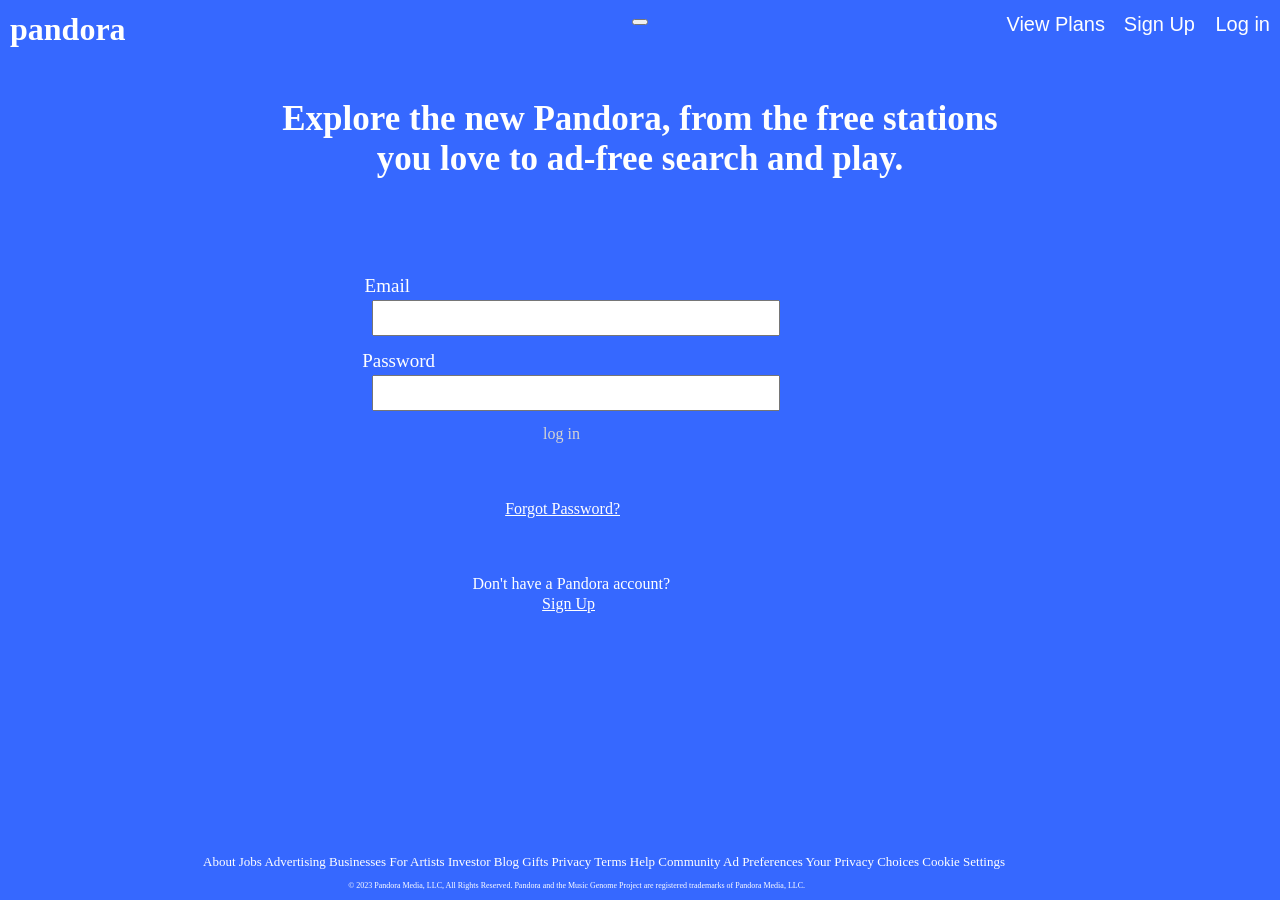
<file: index.html>
<!DOCTYPE html>
<html>
<link rel="stylesheet" href="styles.css">
<title>
    CopyCat
</title>

<body>
    <h1 class="logo">
        pandora


    </h1>
    <center class="text">
        <button>
            <p1 class="stuff">
                Log in
            </p1>
            <p1 class="sign">
                Sign Up
            </p1>
            <p1 class="view">
                View Plans
            </p1>


        </button>
        <a href="https://www.pandora.com/account/help" class="forgotten">
            Forgot Password?
        </a>
        <p1 class="login">
            log in
        </p1>

        <h1 class="ad1">
            Explore the new Pandora, from the free stations<br> you love to ad‑free search and play.



        </h1>
        <p1 class="bottom">
            About Jobs Advertising Businesses For Artists Investor Blog Gifts Privacy Terms Help Community Ad
            Preferences Your
            Privacy Choices Cookie Settings

        </p1>
        <p1 class="copyright">
            © 2023 Pandora Media, LLC, All Rights Reserved. Pandora and the Music Genome Project are registered
            trademarks of Pandora Media, LLC.
        </p1>
        <form>
            <label for email class="email">Email</label>
            <input type="text" id="email" class="box1">
        </form>
        <form>
            <label for password class="password">Password</label>
            <input type="text" class="box2" id="password">
        </form>
        <p1 class="account">
            Don't have a Pandora account?
        </p1>
        <a class="signup" href="https://www.pandora.com/account/register">

            Sign Up
        </a>

    </center>


</body>


</html>
</file>
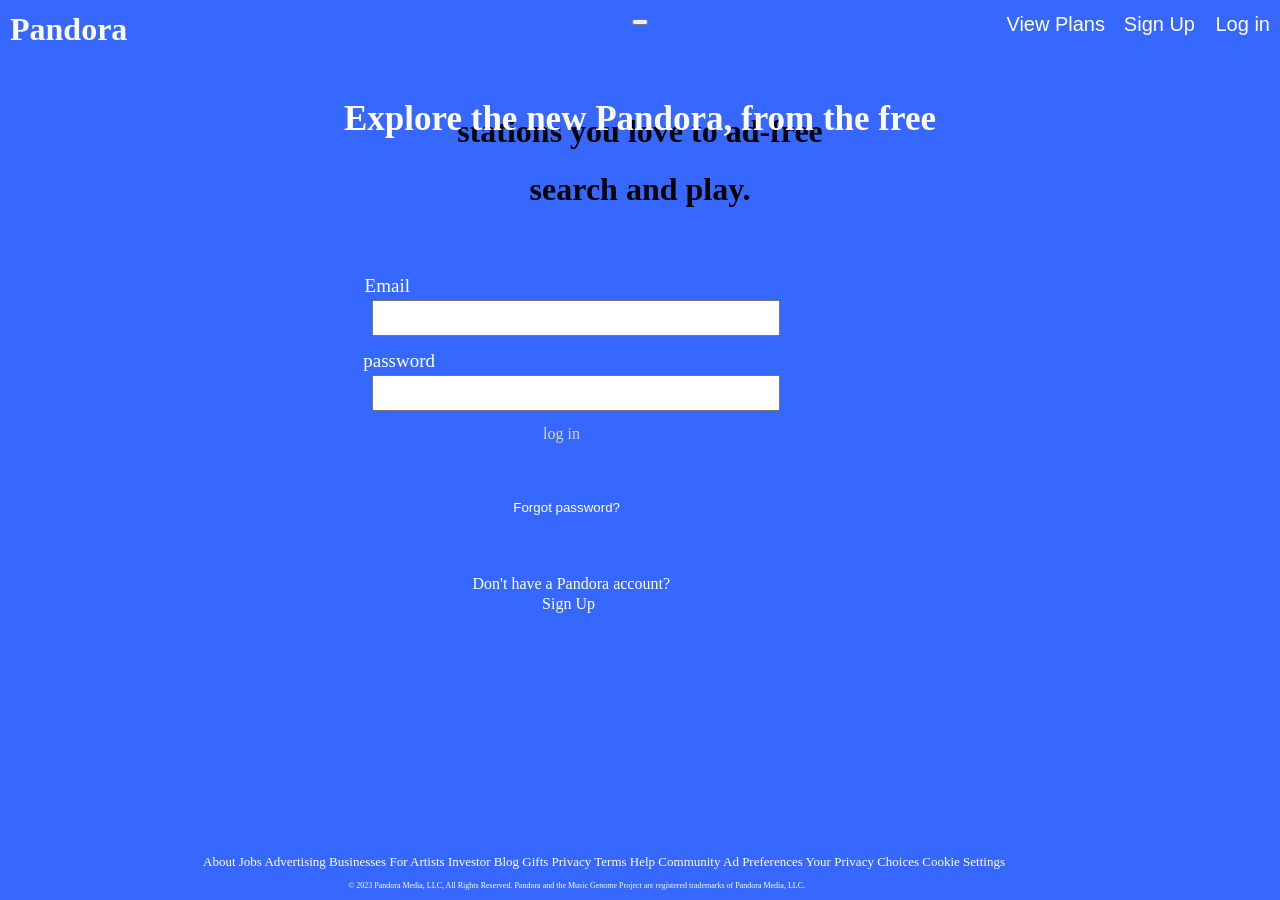
<file: index copy.html>
<!DOCTYPE html>
<html>
<link rel="stylesheet" href="styles.css">
<title>
    CopyCat
</title>

<body>
    <h1 class="logo">
        Pandora


    </h1>
    <center class="text">
        <button>
            <p1 class="stuff">
                Log in
            </p1>
            <p1 class="sign">
                Sign Up
            </p1>
            <p1 class="view">
                View Plans
            </p1>
            <p1 class="forgotten">
                Forgot password?
            </p1>

        </button>
        <p1 class="login">
            log in
        </p1>



        <h1 class="ad1">
            Explore the new Pandora, from the free
        </h1>
        <h1 class="ad2">
            stations you love to ad‑free
        </h1>
        <h1 class="ad3">
            search and play.
        </h1>
        <p1 class="bottom">
            About Jobs Advertising Businesses For Artists Investor Blog Gifts Privacy Terms Help Community Ad
            Preferences Your
            Privacy Choices Cookie Settings

        </p1>
        <p1 class="copyright">
            © 2023 Pandora Media, LLC, All Rights Reserved. Pandora and the Music Genome Project are registered
            trademarks of Pandora Media, LLC.
        </p1>
        <form>
            <label for email class="email">Email</label>
            <input type="text" id="email" class="box1">
        </form>
        <form>
            <label for password class="password">password</label>
            <input type="text" class="box2" id="password">
        </form>
        <p1 class="account">
            Don't have a Pandora account?
        </p1>
        <p1 class="signup">
            Sign Up
        </p1>

    </center>


</body>


</html>
</file>
<file: styles.css>
body {
  background-color: #3668ff;
}
.logo {
  font-size: 32px;
  position: absolute;
  top: -10px;
  position: absolute;
  left: 10px;
  color: white;
}
.stuff {
  position: absolute;
  top: 13px;
  position: absolute;
  right: 10px;
  color: white;
  font-size: 20px;
}
.sign {
  position: absolute;
  top: 13px;
  position: absolute;
  right: 85px;
  color: white;
  font-size: 20px;
}
.view {
  position: absolute;
  top: 13px;
  position: absolute;
  right: 175px;
  color: white;
  font-size: 20px;
}
.ad1 {
  color: white;
  font-size: 35px;
  position: relative;
  top: 50px;
}
.copyright {
  color: white;
  position: absolute;
  bottom: 10px;
  position: absolute;
  right: 475px;
  font-size: 8px;
}
.bottom {
  color: white;
  position: absolute;
  bottom: 30px;
  position: absolute;
  right: 275px;
  font-size: 13px;
}

.box1 {
  position: absolute;
  top: 300px;
  position: absolute;
  right: 500px;
  height: 30px;
  width: 400px;
}
.email {
  color: white;
  font-size: 19px;
  position: absolute;
  right: 870px;
  position: absolute;
  top: 275px;
}
.box2 {
  position: absolute;
  top: 375px;
  position: absolute;
  right: 500px;
  height: 30px;
  width: 400px;
}
.password {
  color: white;
  font-size: 19px;
  position: absolute;
  right: 845px;
  position: absolute;
  top: 350px;
}
.forgotten {
  color: white;
  position: absolute;
  top: 500px;
  position: absolute;
  right: 660px;
}
.login {
  color: lightgray;
  position: absolute;
  right: 700px;
  position: absolute;
  top: 425px;
}
.account {
  color: white;
  position: absolute;
  top: 575px;
  position: absolute;
  right: 610px;
}
.signup {
  color: white;
  position: absolute;
  top: 595px;
  position: absolute;
  right: 685px;
}
</file>
